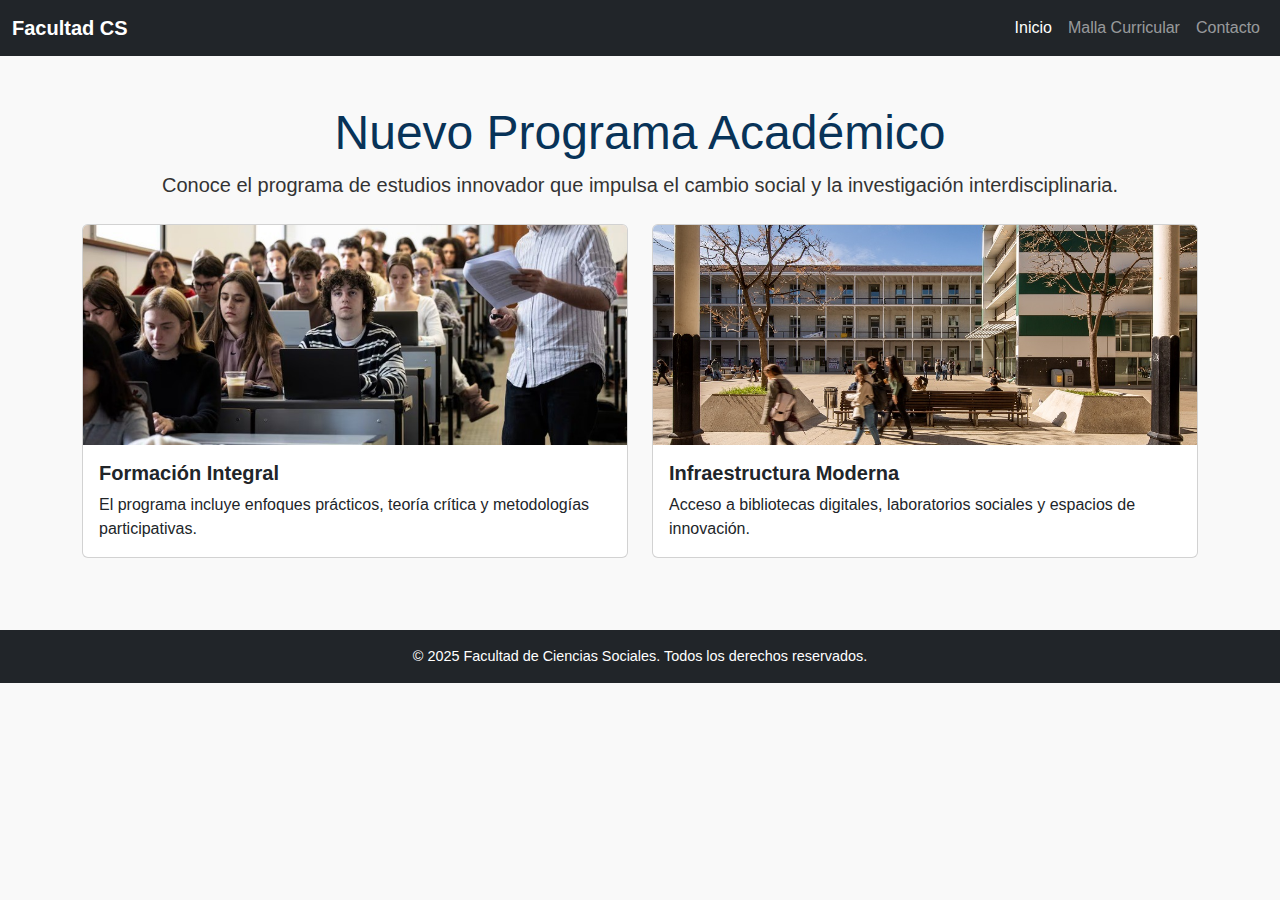
<file: index.html>
<!-- index.html -->
<!DOCTYPE html>
<html lang="es">
<head>
  <meta charset="UTF-8">
  <meta name="viewport" content="width=device-width, initial-scale=1.0">
  <title>Facultad de Ciencias Sociales</title>
  <link href="https://cdn.jsdelivr.net/npm/bootstrap@5.3.2/dist/css/bootstrap.min.css" rel="stylesheet">
  <link rel="stylesheet" href="estilos.css">
</head>
<body>
  <header>
    <nav class="navbar navbar-expand-lg navbar-dark bg-dark" aria-label="Menú principal">
      <div class="container-fluid">
        <a class="navbar-brand" href="#">Facultad CS</a>
        <button class="navbar-toggler" type="button" data-bs-toggle="collapse" data-bs-target="#navbarNav" aria-controls="navbarNav" aria-expanded="false" aria-label="Alternar navegación">
          <span class="navbar-toggler-icon"></span>
        </button>
        <div class="collapse navbar-collapse" id="navbarNav">
          <ul class="navbar-nav ms-auto">
            <li class="nav-item"><a class="nav-link active" href="index.html">Inicio</a></li>
            <li class="nav-item"><a class="nav-link" href="malla.html">Malla Curricular</a></li>
            <li class="nav-item"><a class="nav-link" href="contacto.html">Contacto</a></li>
          </ul>
        </div>
      </div>
    </nav>
  </header>

  <main class="container py-5">
    <section class="text-center mb-4">
      <h1 class="display-5">Nuevo Programa Académico</h1>
      <p class="lead">Conoce el programa de estudios innovador que impulsa el cambio social y la investigación interdisciplinaria.</p>
    </section>

    <section class="row">
      <div class="col-md-6 mb-4">
        <div class="card h-100">
          <img src="Clase.jpg" class="card-img-top" alt="Estudiantes en clase">
          <div class="card-body">
            <h5 class="card-title">Formación Integral</h5>
            <p class="card-text">El programa incluye enfoques prácticos, teoría crítica y metodologías participativas.</p>
          </div>
        </div>
      </div>
      <div class="col-md-6 mb-4">
        <div class="card h-100">
          <img src="Campus.jpg" class="card-img-top" alt="Campus de la universidad">
          <div class="card-body">
            <h5 class="card-title">Infraestructura Moderna</h5>
            <p class="card-text">Acceso a bibliotecas digitales, laboratorios sociales y espacios de innovación.</p>
          </div>
        </div>
      </div>
    </section>
  </main>

  <footer class="bg-dark text-white text-center py-3">
    <p class="mb-0">&copy; 2025 Facultad de Ciencias Sociales. Todos los derechos reservados.</p>
  </footer>

  <script src="https://cdn.jsdelivr.net/npm/bootstrap@5.3.2/dist/js/bootstrap.bundle.min.js"></script>
</body>
</html>
</file>
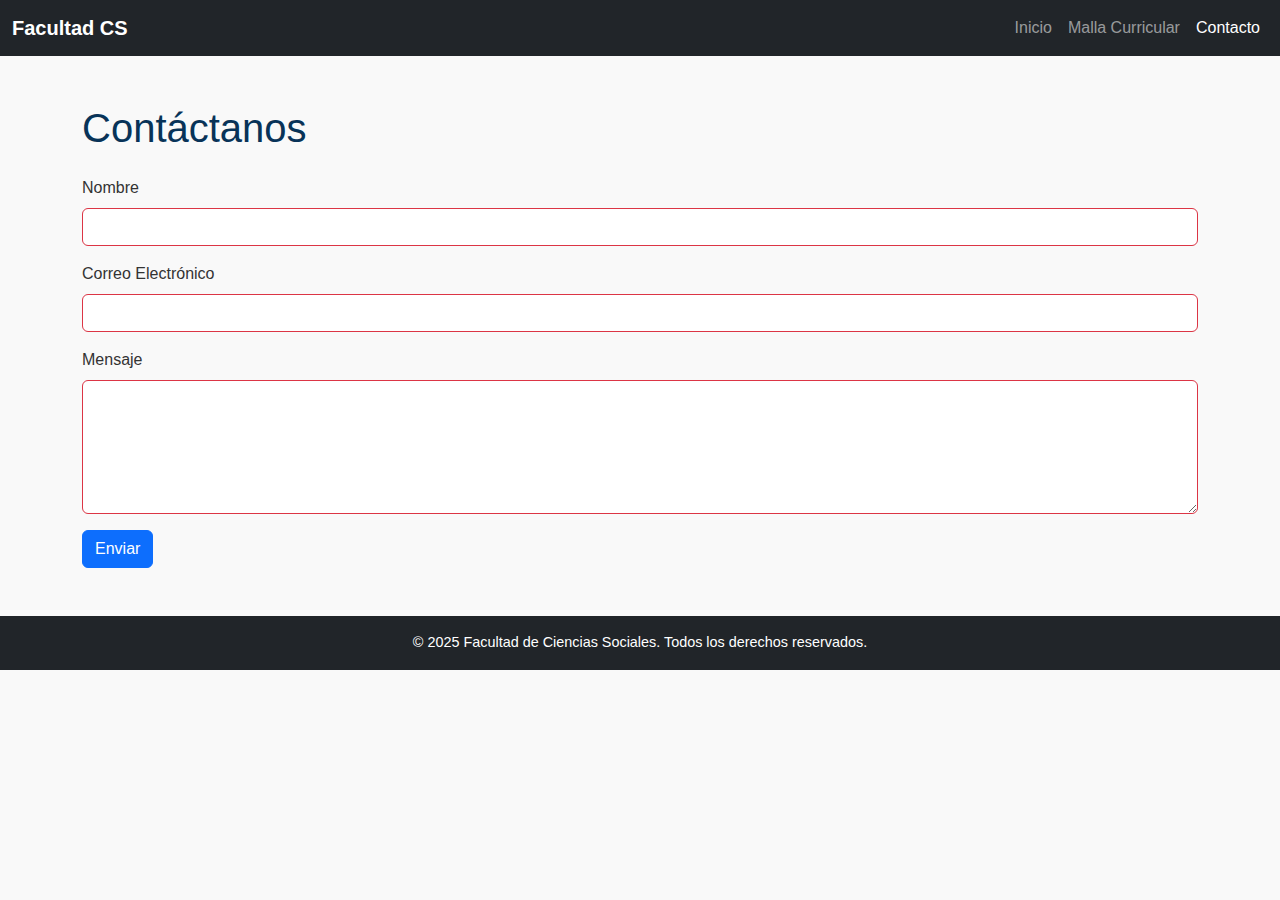
<file: contacto.html>
<!-- contacto.html - Formulario de contacto -->
<!DOCTYPE html>
<html lang="es">
<head>
  <meta charset="UTF-8">
  <meta name="viewport" content="width=device-width, initial-scale=1.0">
  <title>Contacto</title>
  <link href="https://cdn.jsdelivr.net/npm/bootstrap@5.3.2/dist/css/bootstrap.min.css" rel="stylesheet">
  <link rel="stylesheet" href="estilos.css">
</head>
<body>
  <header>
    <nav class="navbar navbar-expand-lg navbar-dark bg-dark" aria-label="Menú principal">
      <div class="container-fluid">
        <a class="navbar-brand" href="index.html">Facultad CS</a>
        <button class="navbar-toggler" type="button" data-bs-toggle="collapse" data-bs-target="#navbarNav" aria-controls="navbarNav" aria-expanded="false" aria-label="Alternar navegación">
          <span class="navbar-toggler-icon"></span>
        </button>
        <div class="collapse navbar-collapse" id="navbarNav">
          <ul class="navbar-nav ms-auto">
            <li class="nav-item"><a class="nav-link" href="index.html">Inicio</a></li>
            <li class="nav-item"><a class="nav-link" href="malla.html">Malla Curricular</a></li>
            <li class="nav-item"><a class="nav-link active" href="contacto.html">Contacto</a></li>
          </ul>
        </div>
      </div>
    </nav>
  </header>

  <main class="container py-5">
    <h1 class="mb-4">Contáctanos</h1>
    <form aria-label="Formulario de contacto" novalidate>
      <div class="mb-3">
        <label for="nombre" class="form-label">Nombre</label>
        <input type="text" class="form-control" id="nombre" name="nombre" required aria-required="true">
      </div>
      <div class="mb-3">
        <label for="email" class="form-label">Correo Electrónico</label>
        <input type="email" class="form-control" id="email" name="email" required aria-required="true">
      </div>
      <div class="mb-3">
        <label for="mensaje" class="form-label">Mensaje</label>
        <textarea class="form-control" id="mensaje" name="mensaje" rows="5" required aria-required="true"></textarea>
      </div>
      <button type="submit" class="btn btn-primary">Enviar</button>
    </form>
  </main>

  <footer class="bg-dark text-white text-center py-3">
    <p class="mb-0">&copy; 2025 Facultad de Ciencias Sociales. Todos los derechos reservados.</p>
  </footer>

  <script src="https://cdn.jsdelivr.net/npm/bootstrap@5.3.2/dist/js/bootstrap.bundle.min.js"></script>
</body>
</html>
</file>
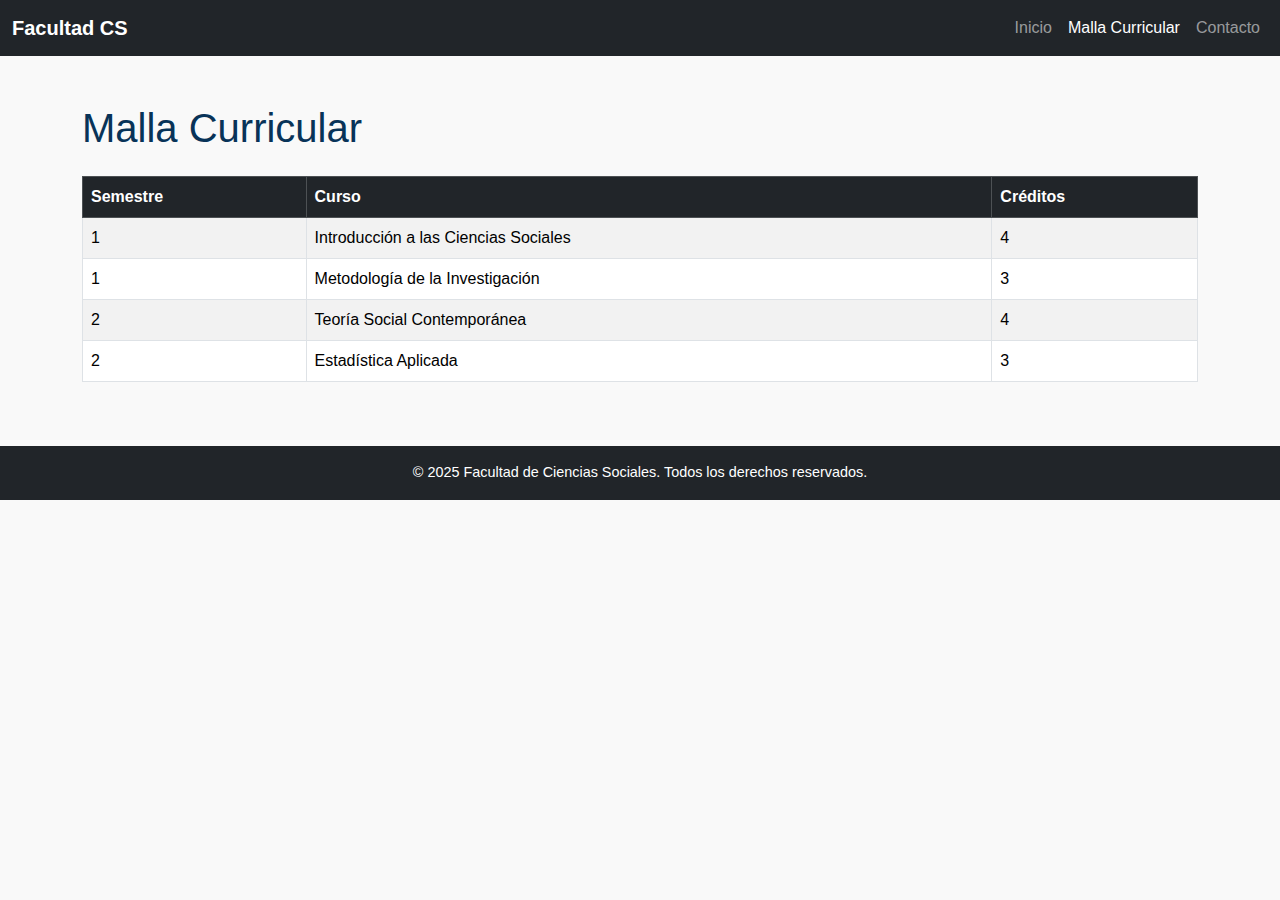
<file: malla.html>
<!-- malla.html  Malla Curricular -->
<!DOCTYPE html>
<html lang="es">
<head>
  <meta charset="UTF-8">
  <meta name="viewport" content="width=device-width, initial-scale=1.0">
  <title>Malla Curricular</title>
  <link href="https://cdn.jsdelivr.net/npm/bootstrap@5.3.2/dist/css/bootstrap.min.css" rel="stylesheet">
  <link rel="stylesheet" href="estilos.css">
</head>
<body>
  <header>
    <nav class="navbar navbar-expand-lg navbar-dark bg-dark" aria-label="Menú principal">
      <div class="container-fluid">
        <a class="navbar-brand" href="index.html">Facultad CS</a>
        <button class="navbar-toggler" type="button" data-bs-toggle="collapse" data-bs-target="#navbarNav" aria-controls="navbarNav" aria-expanded="false" aria-label="Alternar navegación">
          <span class="navbar-toggler-icon"></span>
        </button>
        <div class="collapse navbar-collapse" id="navbarNav">
          <ul class="navbar-nav ms-auto">
            <li class="nav-item"><a class="nav-link" href="index.html">Inicio</a></li>
            <li class="nav-item"><a class="nav-link active" href="malla.html">Malla Curricular</a></li>
            <li class="nav-item"><a class="nav-link" href="contacto.html">Contacto</a></li>
          </ul>
        </div>
      </div>
    </nav>
  </header>

  <main class="container py-5">
    <h1 class="mb-4">Malla Curricular</h1>
    <div class="table-responsive">
      <table class="table table-bordered table-striped">
        <thead class="table-dark">
          <tr>
            <th>Semestre</th>
            <th>Curso</th>
            <th>Créditos</th>
          </tr>
        </thead>
        <tbody>
          <tr>
            <td>1</td>
            <td>Introducción a las Ciencias Sociales</td>
            <td>4</td>
          </tr>
          <tr>
            <td>1</td>
            <td>Metodología de la Investigación</td>
            <td>3</td>
          </tr>
          <tr>
            <td>2</td>
            <td>Teoría Social Contemporánea</td>
            <td>4</td>
          </tr>
          <tr>
            <td>2</td>
            <td>Estadística Aplicada</td>
            <td>3</td>
          </tr>
          <!-- Puedes agregar más filas según la malla real -->
        </tbody>
      </table>
    </div>
  </main>

  <footer class="bg-dark text-white text-center py-3">
    <p class="mb-0">&copy; 2025 Facultad de Ciencias Sociales. Todos los derechos reservados.</p>
  </footer>

  <script src="https://cdn.jsdelivr.net/npm/bootstrap@5.3.2/dist/js/bootstrap.bundle.min.js"></script>
</body>
</html>
</file>
<file: estilos.css>
/* estilos.css */

body {
  font-family: 'Segoe UI', Tahoma, Geneva, Verdana, sans-serif;
  background-color: #f9f9f9;
  color: #333;
}

h1, h2, h3 {
  color: #083358;
}

.navbar-brand {
  font-weight: bold;
}

.nav-link {
  font-size: 1rem;
}

.card-title {
  font-weight: 600;
}

.card-img-top {
  height: 220px;
  object-fit: cover;
}

footer {
  font-size: 0.9rem;
}

/* Aumenta contraste de campos de formulario en foco */
input:focus, textarea:focus {
  border-color: #0056b3;
  box-shadow: 0 0 0 0.2rem rgba(0,123,255,.25);
}

/* Validación visual básica */
input:invalid, textarea:invalid {
  border-color: #dc3545;
}

input:valid, textarea:valid {
  border-color: #198754;
}

/* Responsivo personalizado adicional */
@media (max-width: 576px) {
  .navbar-nav {
    text-align: center;
  }
}
</file>
